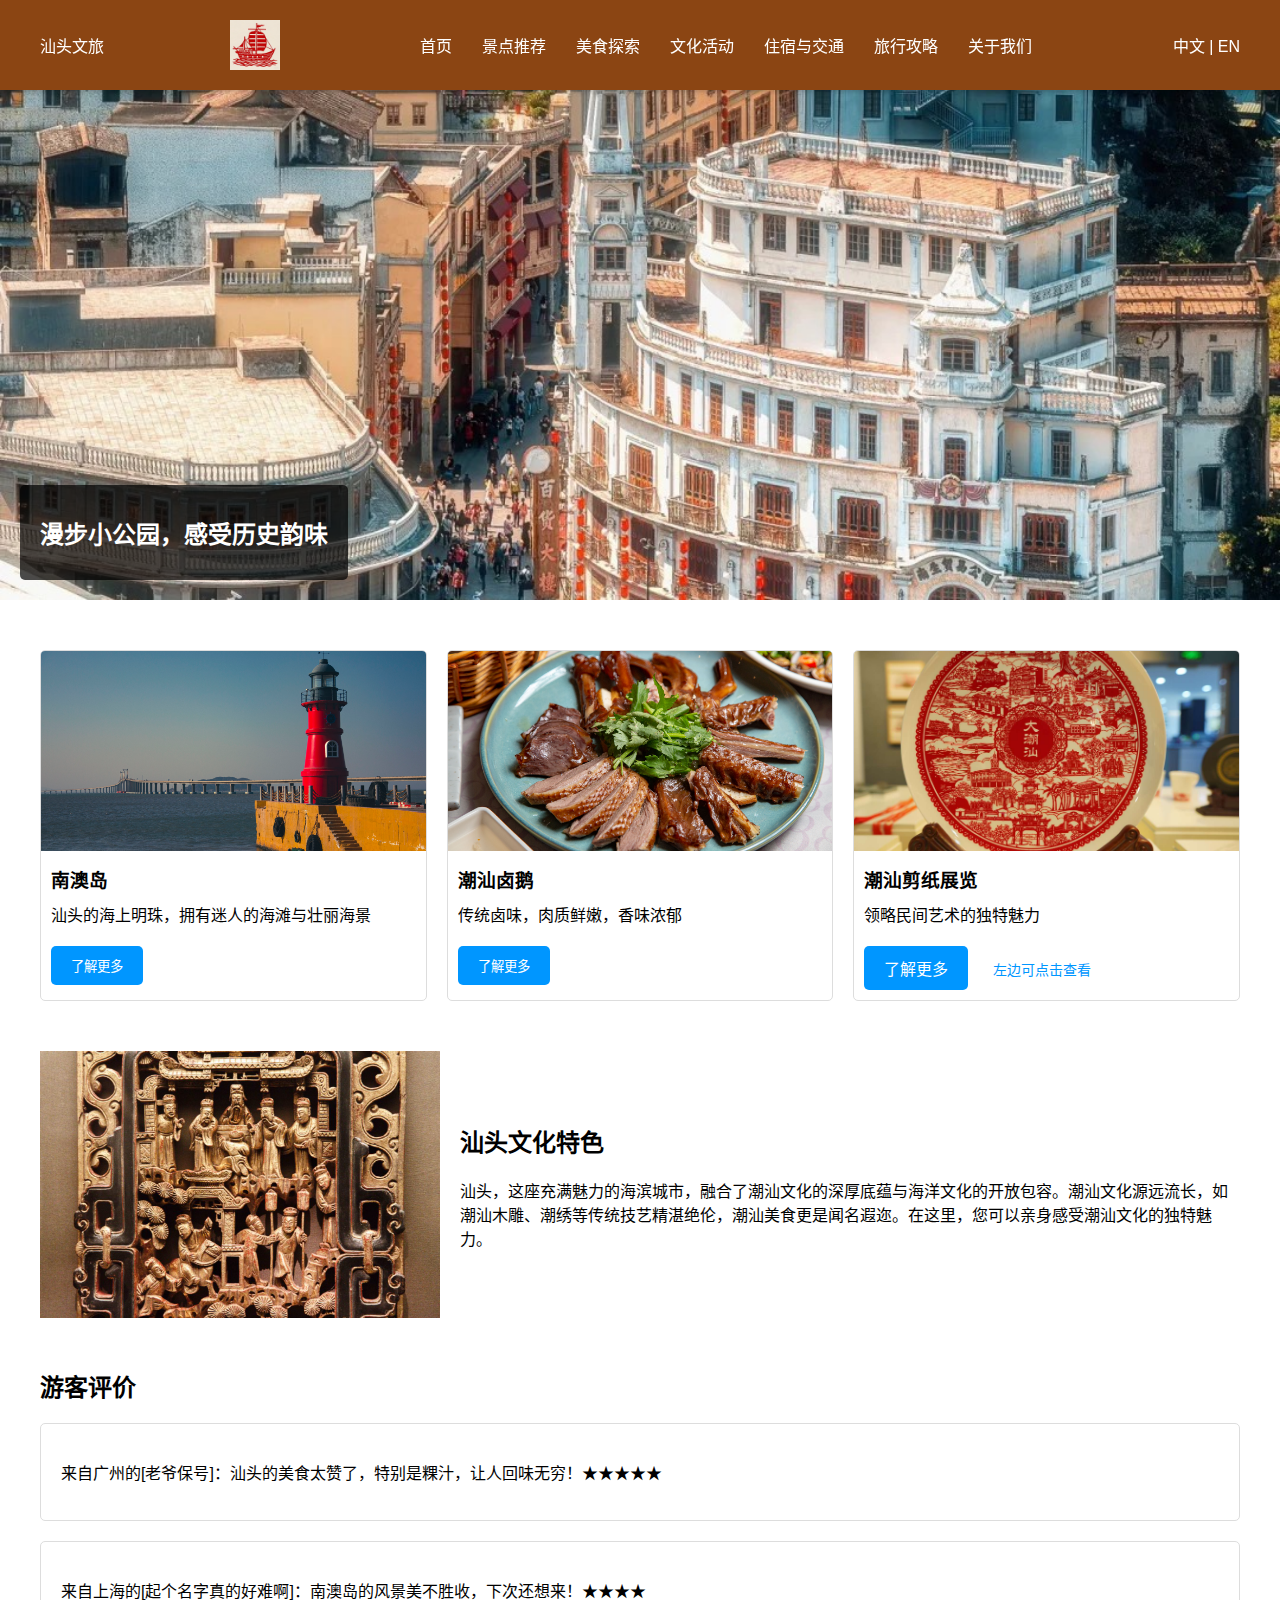
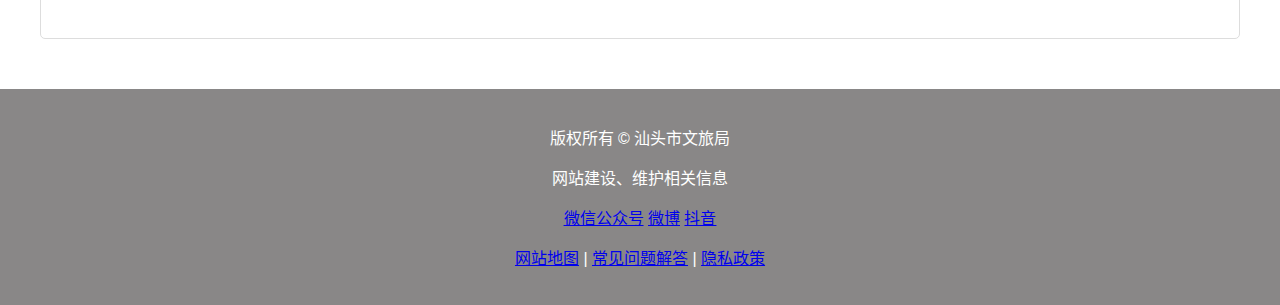
<file: Shantou/index.html>
<!DOCTYPE html>
<html lang="zh-CN">

<head>
  <meta charset="UTF-8">
  <meta name="viewport" content="width=device-width, initial-scale=1.0">
  <title>汕头文旅官方网站</title>
  <!-- 引入外部 CSS 文件 -->
  <link rel="stylesheet" href="styles.css">
</head>

<body>
  <!-- 顶部导航栏 -->
  
  <header>
    <nav>
        <div class="logo">
            <span class="logo-text">汕头文旅</span>
          </div>
      <!-- 添加 logo 图片 -->
      <a href="#" class="logo-link">
        <img src="images/shantou_culture_logo.png" alt="汕头文旅局 logo" class="logo-img">
      </a>
      <div class="menu-toggle">
        <div class="bar"></div>
        <div class="bar"></div>
        <div class="bar"></div>
      </div>
      <ul class="nav-menu">
        <li><a href="#">首页</a></li>
        <li><a href="#">景点推荐</a></li>
        <li><a href="#">美食探索</a></li>
        <li><a href="#">文化活动</a></li>
        <li><a href="#">住宿与交通</a></li>
        <li><a href="#">旅行攻略</a></li>
        <li><a href="#">关于我们</a></li>
      </ul>
      <div class="language-switch">中文 | EN</div>
    </nav>
  </header>

  <!-- 幻灯片展示区 -->
  <div class="slider">
    <div class="slide active">
      <img src="images/shantou_park_night.jpg" alt="汕头小公园">
      <div class="slide-text">
        <h2>漫步小公园，感受历史韵味</h2>
      </div>
    </div>
    <div class="slide">
      <img src="images/chaoshan_beef_hotpot.jpg" alt="潮汕牛肉火锅">
      <div class="slide-text">
        <h2>品味潮汕牛肉火锅，领略极致鲜味</h2>
      </div>
    </div>
    <div class="slide">
      <img src="images/chaoshan_yingge_dance.jpg" alt="潮汕英歌舞表演">
      <div class="slide-text">
        <h2>激情英歌舞，舞动潮汕活力</h2>
      </div>
    </div>
  </div>

  <!-- 特色推荐区 -->
  <div class="featured">
    <div class="featured-item">
      <img src="images/nanao_island.jpg" alt="南澳岛">
      <h3>南澳岛</h3>
      <p>汕头的海上明珠，拥有迷人的海滩与壮丽海景</p>
      <button>了解更多</button>
    </div>
    <div class="featured-item">
      <img src="images/chaoshan_goose.jpg" alt="潮汕卤鹅">
      <h3>潮汕卤鹅</h3>
      <p>传统卤味，肉质鲜嫩，香味浓郁</p>
      <button>了解更多</button>
    </div>
    <div class="featured-item">
      <img src="images/chaoshan_paper_cut.jpg" alt="潮汕非遗剪纸展览">
      <h3>潮汕剪纸展览</h3>
      <p>领略民间艺术的独特魅力</p>
      <a href="chaoshan_paper_cut_detail.html" class="btn">了解更多</a>
      <span class="clickable-prompt">左边可点击查看</span>
    </div>
  </div>

  <!-- 文化介绍区 -->
  <div class="culture-intro">
    <img src="images/chaoshan_wood_carving.jpg" alt="潮汕木雕">
    <div>
      <h2>汕头文化特色</h2>
      <p>汕头，这座充满魅力的海滨城市，融合了潮汕文化的深厚底蕴与海洋文化的开放包容。潮汕文化源远流长，如潮汕木雕、潮绣等传统技艺精湛绝伦，潮汕美食更是闻名遐迩。在这里，您可以亲身感受潮汕文化的独特魅力。</p>
    </div>
  </div>

  <!-- 游客评价区 -->
  <div class="reviews">
    <h2>游客评价</h2>
    <div class="review">
      <p>来自广州的[老爷保号]：汕头的美食太赞了，特别是粿汁，让人回味无穷！★★★★★</p>
    </div>
    <div class="review">
      <p>来自上海的[起个名字真的好难啊]：南澳岛的风景美不胜收，下次还想来！★★★★</p>
    </div>
  </div>

  <!-- 底部 -->
  <footer>
    <p>版权所有 &copy; 汕头市文旅局</p>
    <p>网站建设、维护相关信息</p>
    <div>
      <a href="#">微信公众号</a>
      <a href="#">微博</a>
      <a href="#">抖音</a>
    </div>
    <p><a href="#">网站地图</a> | <a href="#">常见问题解答</a> | <a href="#">隐私政策</a></p>
  </footer>

  <!-- 引入外部 JavaScript 文件 -->
  <script src="script.js"></script>
</body>

</html>
</file>
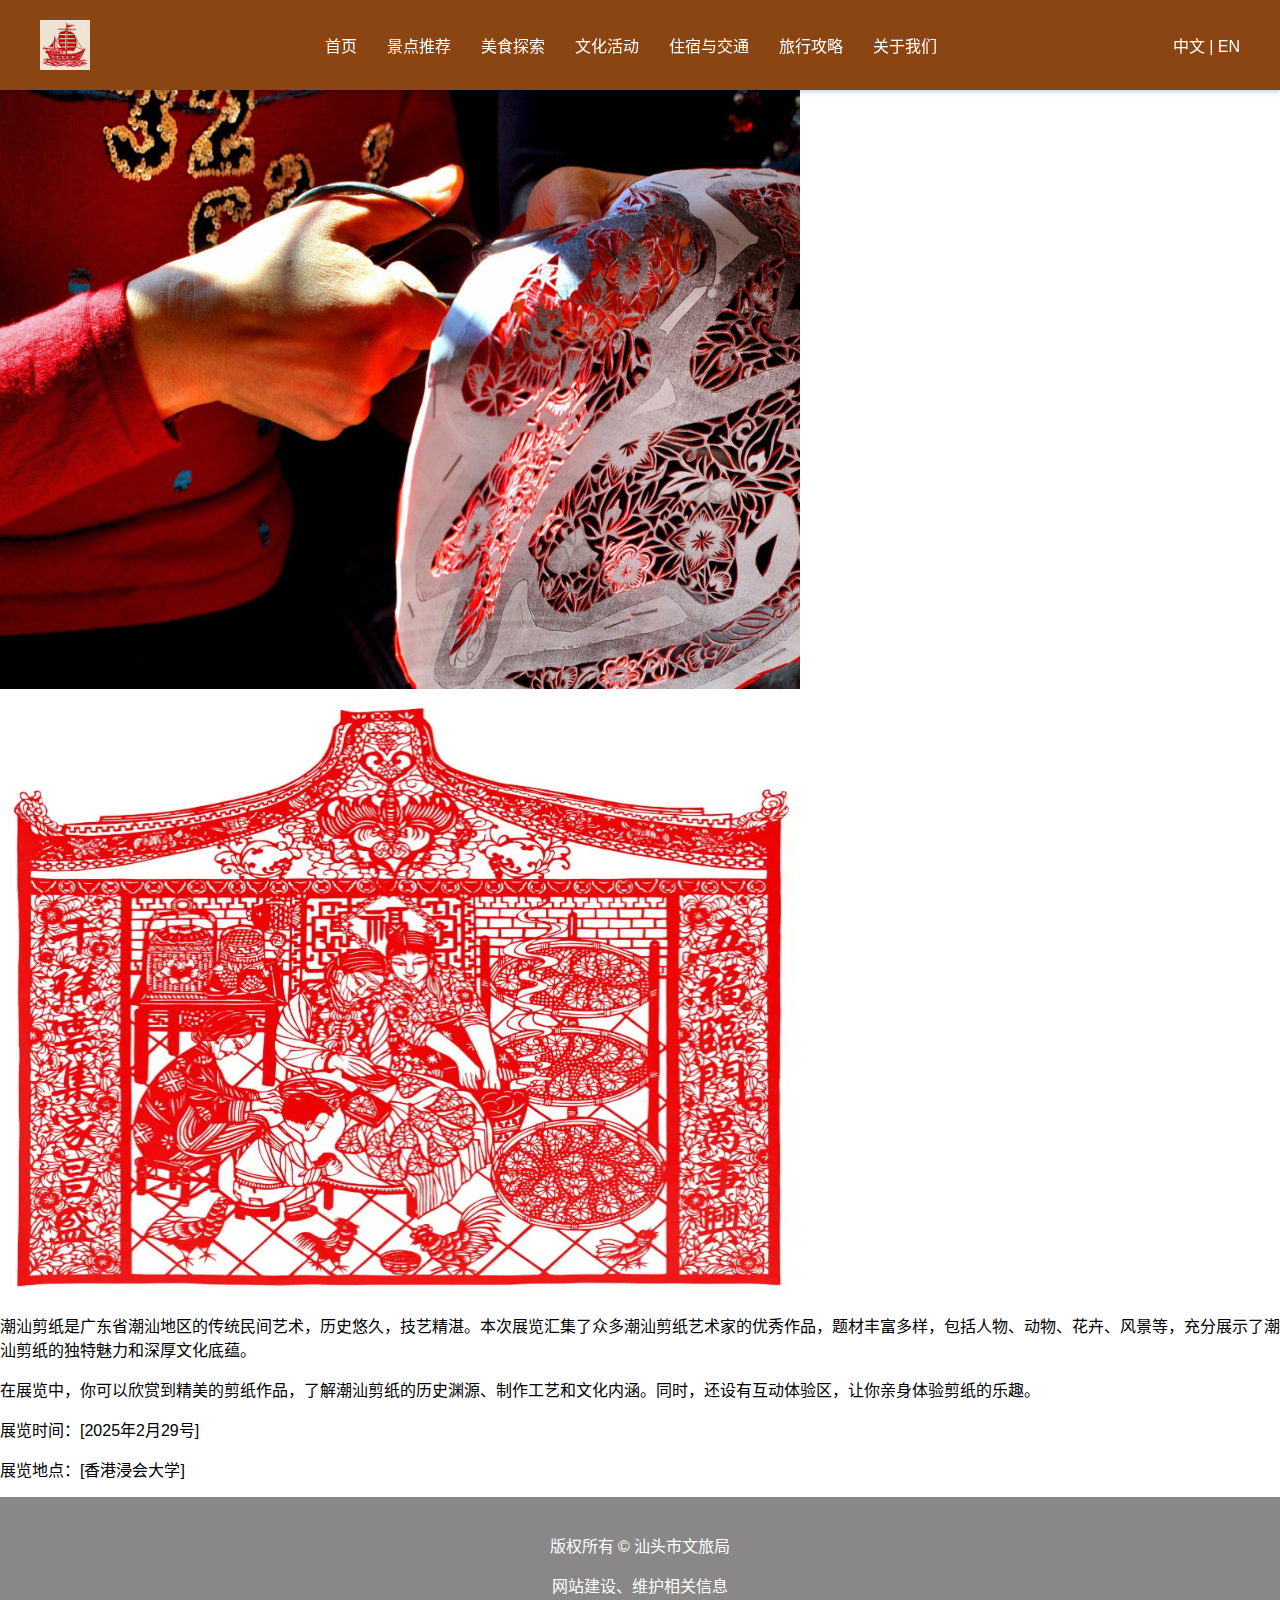
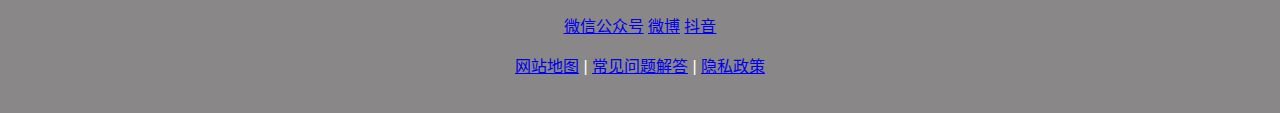
<file: Shantou/chaoshan_paper_cut_detail.html>
<!DOCTYPE html>
<html lang="zh-CN">

<head>
  <meta charset="UTF-8">
  <meta name="viewport" content="width=device-width, initial-scale=1.0">
  <title>潮汕剪纸展览详情</title>
  <link rel="stylesheet" href="styles.css">
</head>

<body>
  <!-- 顶部导航栏，可复用 index.html 中的导航栏代码 -->
  <header>
    <nav>
      <a href="#" class="logo-link">
        <img src="images/shantou_culture_logo.png" alt="汕头文旅局 logo" class="logo-img">
      </a>
      <div class="menu-toggle">
        <div class="bar"></div>
        <div class="bar"></div>
        <div class="bar"></div>
      </div>
      <ul class="nav-menu">
        <li><a href="index.html">首页</a></li>
        <li><a href="scenic_spots.html">景点推荐</a></li>
        <li><a href="food_exploration.html">美食探索</a></li>
        <li><a href="cultural_activities.html">文化活动</a></li>
        <li><a href="accommodation_transportation.html">住宿与交通</a></li>
        <li><a href="travel_guide.html">旅行攻略</a></li>
        <li><a href="about_us.html">关于我们</a></li>
      </ul>
      <div class="language-switch">中文 | EN</div>
    </nav>
  </header>

  <!-- 潮汕剪纸展览详情内容 -->
  <main>
    <h1>潮汕剪纸展览</h1>
    <div class="image-container">
    <img src="images/chaoshan_paper_cut_large.jpg" alt="潮汕剪纸展览大图"width="800" height="600">
    <img src="images/another_paper_cut.jpg" alt="另一张潮汕剪纸图" class="paper-cut-large"width="800" height="600">
    </div>
    <p>潮汕剪纸是广东省潮汕地区的传统民间艺术，历史悠久，技艺精湛。本次展览汇集了众多潮汕剪纸艺术家的优秀作品，题材丰富多样，包括人物、动物、花卉、风景等，充分展示了潮汕剪纸的独特魅力和深厚文化底蕴。</p>
    <p>在展览中，你可以欣赏到精美的剪纸作品，了解潮汕剪纸的历史渊源、制作工艺和文化内涵。同时，还设有互动体验区，让你亲身体验剪纸的乐趣。</p>
    <p>展览时间：[2025年2月29号]</p>
    <p>展览地点：[香港浸会大学]</p>
  </main>

  <!-- 底部，可复用 index.html 中的底部代码 -->
  <footer>
    <p>版权所有 &copy; 汕头市文旅局</p>
    <p>网站建设、维护相关信息</p>
    <div>
      <a href="#">微信公众号</a>
      <a href="#">微博</a>
      <a href="#">抖音</a>
    </div>
    <p><a href="#">网站地图</a> | <a href="#">常见问题解答</a> | <a href="#">隐私政策</a></p>
  </footer>

  <script src="script.js"></script>
</body>

</html>
</file>
<file: Shantou/styles.css>
/* 全局样式 */
body {
  font-family: "思源宋体", Arial, sans-serif;
  margin: 0;
  padding: 0;
}

/* 顶部导航栏样式 */
header {
  background-color: #8B4513;
  color: white;
  padding: 20px 0;
  position: fixed;
   top: 0; /* 确保导航栏紧贴顶部 */
  left: 0;
  width: 100%;
  z-index: 1000;
  box-shadow: 0 2px 5px rgba(0, 0, 0, 0.2);
}
nav {
  display: flex;
  justify-content: space-between;
  align-items: center;
  max-width: 1200px;
  margin: 0 auto;
  padding: 0 20px;
}
.logo-link {
  display: flex;
  align-items: center;
}
.logo-img {
  height: 50px; /* 根据实际 logo 大小调整 */
  width: auto;
  transition: transform 0.3s ease;
}
.logo-link:hover .logo-img {
  transform: scale(1.1); /* 鼠标悬停时 logo 放大效果 */
}
.menu-toggle {
  display: none;
  flex-direction: column;
  cursor: pointer;
}
.bar {
  width: 25px;
  height: 3px;
  background-color: white;
  margin: 3px 0;
  transition: 0.4s;
}
.nav-menu {
  list-style-type: none;
  margin: 0;
  padding: 0;
  display: flex;
}
.nav-menu li {
  margin: 0 15px;
  position: relative;
}
.nav-menu li a {
  color: white;
  text-decoration: none;
  transition: color 0.3s ease;
}
.nav-menu li a::after {
  content: '';
  position: absolute;
  bottom: -5px;
  left: 0;
  width: 0;
  height: 2px;
  background-color: #0096FF;
  transition: width 0.3s ease;
}
.nav-menu li a:hover {
  color: #0096FF;
}
.nav-menu li a:hover::after {
  width: 100%;
}
.language-switch {
  cursor: pointer;
  transition: color 0.3s ease;
}
.language-switch:hover {
  color: #0096FF;
}
/* 响应式设计 */
@media screen and (max-width: 768px) {
  .menu-toggle {
    display: flex;
  }
  .nav-menu {
    display: none;
    flex-direction: column;
    position: absolute;
    top: 100%;
    left: 0;
    width: 100%;
    background-color: #8B4513;
    box-shadow: 0 2px 5px rgba(0, 0, 0, 0.2);
  }
  .nav-menu.active {
    display: flex;
  }
  .nav-menu li {
    margin: 10px 20px;
  }
}

/* 幻灯片展示区样式 */
.slider {
  height: 600px;
  background-color: #F5F5DC;
  position: relative;
  overflow: hidden;
}

.slide {
  position: absolute;
  top: 0;
  left: 0;
  width: 100%;
  height: 100%;
  opacity: 0;
  transition: opacity 1s ease;
}

.slide.active {
  opacity: 1;
}

.slide img {
  width: 100%;
  height: 100%;
  object-fit: cover;
}

.slide-text {
  position: absolute;
  bottom: 20px;
  left: 20px;
  background-color: rgba(0, 0, 0, 0.7);
  color: white;
  padding: 10px 20px;
  border-radius: 5px;
}

/* 特色推荐区样式 */
.featured {
  max-width: 1200px;
  margin: 50px auto;
  padding: 0 20px;
  display: grid;
  grid-template-columns: repeat(3, 1fr);
  gap: 20px;
}

.featured-item {
  border: 1px solid #ddd;
  border-radius: 5px;
  overflow: hidden;
}

.featured-item img {
  width: 100%;
  height: 200px;
  object-fit: cover;
}

.featured-item h3 {
  margin: 10px;
}

.featured-item p {
  margin: 10px;
}

/* 原按钮样式 */
.featured-item button {
  margin: 10px;
  background-color: #0096FF;
  color: white;
  border: none;
  padding: 10px 20px;
  border-radius: 5px;
  cursor: pointer;
  transition: background-color 0.3s ease;
}

.featured-item button:hover {
  background-color: #007BFF;
}

/* 新增 a 标签样式 */
.btn {
  display: inline-block;
  margin: 10px;
  background-color: #0096FF;
  color: white;
  border: none;
  padding: 10px 20px;
  border-radius: 5px;
  cursor: pointer;
  transition: background-color 0.3s ease;
  text-decoration: none;
}

.btn:hover {
  background-color: #007BFF;
}


/* 文化介绍区样式 */
.culture-intro {
  max-width: 1200px;
  margin: 50px auto;
  padding: 0 20px;
  display: flex;
  align-items: center;
}

.culture-intro img {
  width: 400px;
  height: auto;
  margin-right: 20px;
}

/* 游客评价区样式 */
.reviews {
  max-width: 1200px;
  margin: 50px auto;
  padding: 0 20px;
}

.review {
  border: 1px solid #ddd;
  border-radius: 5px;
  padding: 20px;
  margin-bottom: 20px;
}

/* 底部样式 */
footer {
  background-color: #898787;
  color: white;
  text-align: center;
  padding: 20px 0;
}

/* 其他样式代码... */

.clickable-prompt {
  display: inline-block;
  margin-left: 10px; /* 设置提示符与按钮的间距 */
  color: #0096FF; /* 设置提示符的颜色 */
  font-size: 14px; /* 设置提示符的字体大小 */
  animation: blink 1.5s infinite; /* 添加闪烁动画 */
}

@keyframes blink {
  0% {
    opacity: 1;
  }
  50% {
    opacity: 0.3;
  }
  100% {
    opacity: 1;
  }
}

/* 其他样式代码... */
</file>
